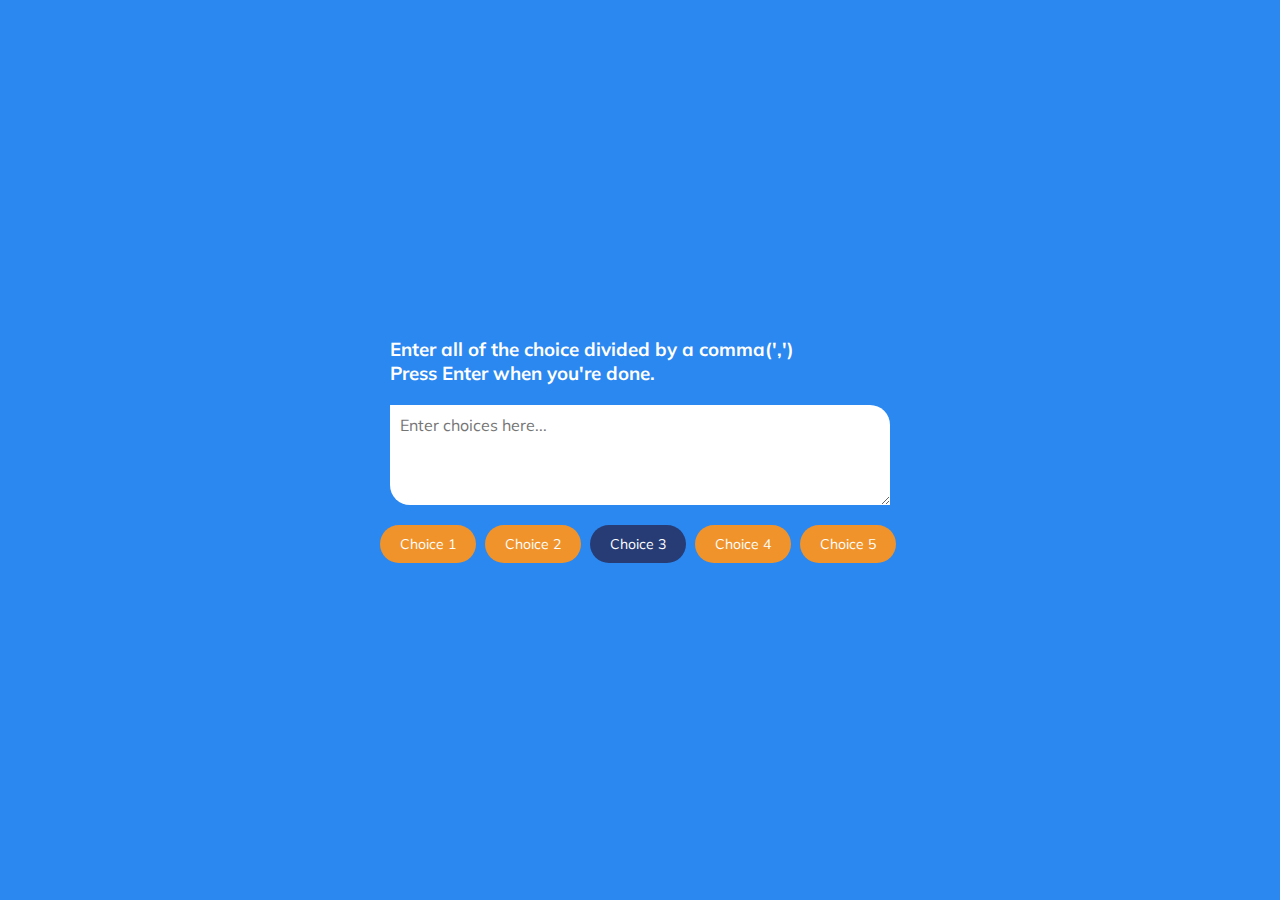
<file: Random Choice Picker/index.html>
<!DOCTYPE html>
<html lang="en">
<head>
    <meta charset="UTF-8">
    <meta name="viewport" content="width=device-width, initial-scale=1.0">
    <title>Random Choice Picker</title>
    <link rel="stylesheet" href="style.css">
</head>
<body>
    <div class="container">
        <h3>Enter all of the choice divided by a comma(',')
        <br> Press Enter when you're done.</h3>
        <textarea placeholder="Enter choices here..." name="" id="textarea"></textarea>
    </div>

    <div id="tags">
        <span class="tag">Choice 1</span>
        <span class="tag">Choice 2</span>
        <span class="tag highlight">Choice 3</span>
        <span class="tag">Choice 4</span>
        <span class="tag">Choice 5</span>
    </div>
    <script src="script.js"></script>
</body>
</html>
</file>
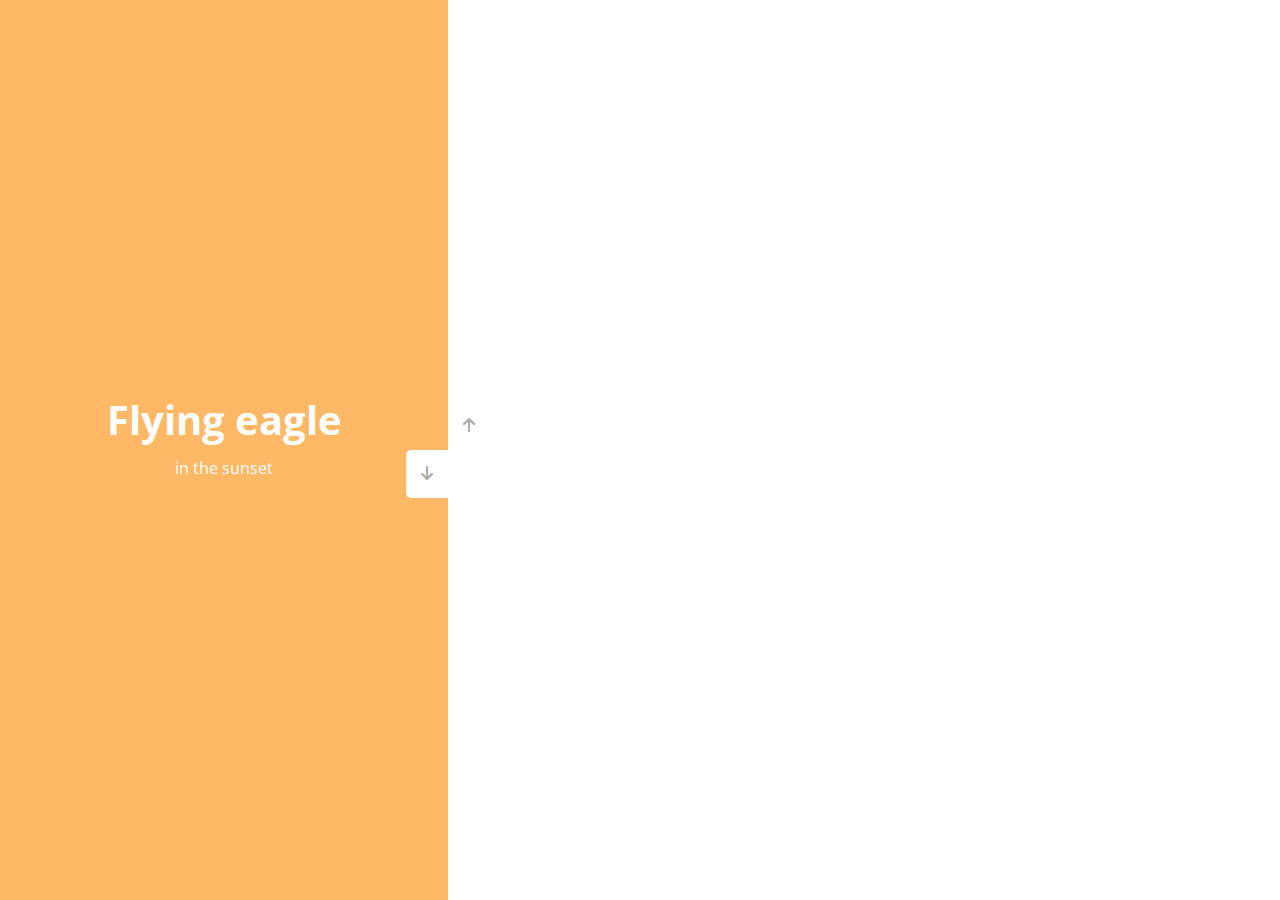
<file: Vertical Slider/index.html>
<!DOCTYPE html>
<html lang="en">
<head>
    <meta charset="UTF-8">
    <meta name="viewport" content="width=device-width, initial-scale=1.0">
    <link rel="stylesheet" href="style.css">
    <link rel="stylesheet" href="https://cdnjs.cloudflare.com/ajax/libs/font-awesome/6.7.2/css/all.min.css">
    <title>Vertical Slider</title>
</head>
<body>
    <div class="slider-container">
        <div class="left-slide">
            <div style="background-color: #FD3555">
                <h1>Nature flower</h1>
                <p>all in pink</p>
            </div>
            <div style="background-color: #2A86BA">
                <h1>Blue Sky</h1>
                <p>with it's mountains</p>
            </div>
            <div style="background-color: #252E33">
                <h1>Lonely castle</h1>
                <p>in the wilderness</p>
            </div>
            <div style="background-color: #FFB866">
                <h1>Flying eagle</h1>
                <p>in the sunset</p>
            </div>
        </div>
        <div class="right-slide">
            <div style="background-image:url(https://4kwallpapers.com/images/wallpapers/eagle-sunset-mountains-evening-sky-birds-of-prey-flying-3840x2160-7203.jpg)"></div>
            <div style="background-image:url(https://images8.alphacoders.com/105/thumb-1920-1052535.jpg)"></div>
            <div style="background-image:url(https://wallpapercave.com/wp/wp7681749.jpg)"></div>
            <div style="background-image:url(https://www.hdwallpapers.in/download/pink_gerbera_flower_4k-HD.jpg)"></div>
        </div>
        <div class="action-buttons">
            <button class="down-button">
                <i class="fas fa-arrow-down"></i>
            </button>
            <button class="up-button">
                <i class="fas fa-arrow-up"></i>
            </button>
        </div>
    </div>
    <script src="script.js"></script>
</body>
</html>
</file>
<file: Random Choice Picker/style.css>
@import url('https://fonts.googleapis.com/css?family=Muli&display= swap');
* {
    box-sizing: border-box;
}

body {
    background-color: #2b88f0;
    font-family: 'Muli', sans-serif;
    display: flex;
    flex-direction: column;
    align-items: center;
    justify-content: center;
    height: 100vh;
    overflow: hidden;
    margin: 0;
}

h3 {
    color: #fff;
    margin: 10px 0 20px;
}

.container {
    width: 500px;
}

textarea{
    border: none;
    display: block;
    width: 100%;
    border-radius: 0px 20px 0px 20px;
    height: 100px;
    font-family: inherit;
    padding: 10px;
    margin: 0 0 20px;
    font-size: 16px;
}

.tag {
    background-color: #f0932b;
    color: #fff;
    border-radius: 50px;
    padding: 10px 20px;
    margin: 0 5px 10px 0;
    font-size: 14px;
    display: inline-block;
}

.highlight {
    background-color: #273c75;
}
</file>
<file: Vertical Slider/style.css>
@import url('https://fonts.googleapis.com/css?family=Open+Sans');

*{
    box-sizing:border-box;
    margin: 0;
    padding: 0;
}

body{
    font-family: 'Open Sans',sans-serif;
    height: 100vh;
}

.slider-container{
    position: relative;
    overflow: hidden;
    width: 100vw;
    height: 100vh;
}   

.left-slide{
    height: 100%;
    width: 35%;
    position:absolute;
    top: 0;
    left: 0;
    transition: transform .5s ease-in-out;
}

.left-slide > div{
    height: 100%;
    width: 100%;
    display: flex;
    flex-direction: column;
    align-items: center;
    justify-content: center;
    color: #fff;
}

.left-slide h1{
    font-size: 40px;
    margin-bottom: 10px;
    margin-top: -30px;
}

.right-slide {
    height: 100%;
    position: absolute;
    top: 0;
    left: 35%;
    width: 65%;
    transition: transform .5s ease-in-out;
}

.right-slide > div {
    background-repeat: no-repeat;
    background-size: cover;
    background-position: center center;
    height: 100%;
    width: 100%;
}

button {
    background-color: #fff;
    border: none;
    color: #aaa;
    cursor: pointer;
    font-size: 16px;
    padding: 15px;
}

button:hover {
    color: #222;
}

button:focus {
    outline: none;
}

.slider-container .action-buttons button {
    position: absolute;
    left: 35%;
    top: 50%;
    z-index: 100;
}


.slider-container .action-buttons .down-button {
    transform: translateX(-100%);
    border-top-left-radius: 5px;
    border-bottom-left-radius: 5px;
}

.slider-container .action-buttons .up-button {
    transform: translateY(-100%);
    border-top-right-radius: 5px;
    border-bottom-right-radius: 5px;
}
</file>
